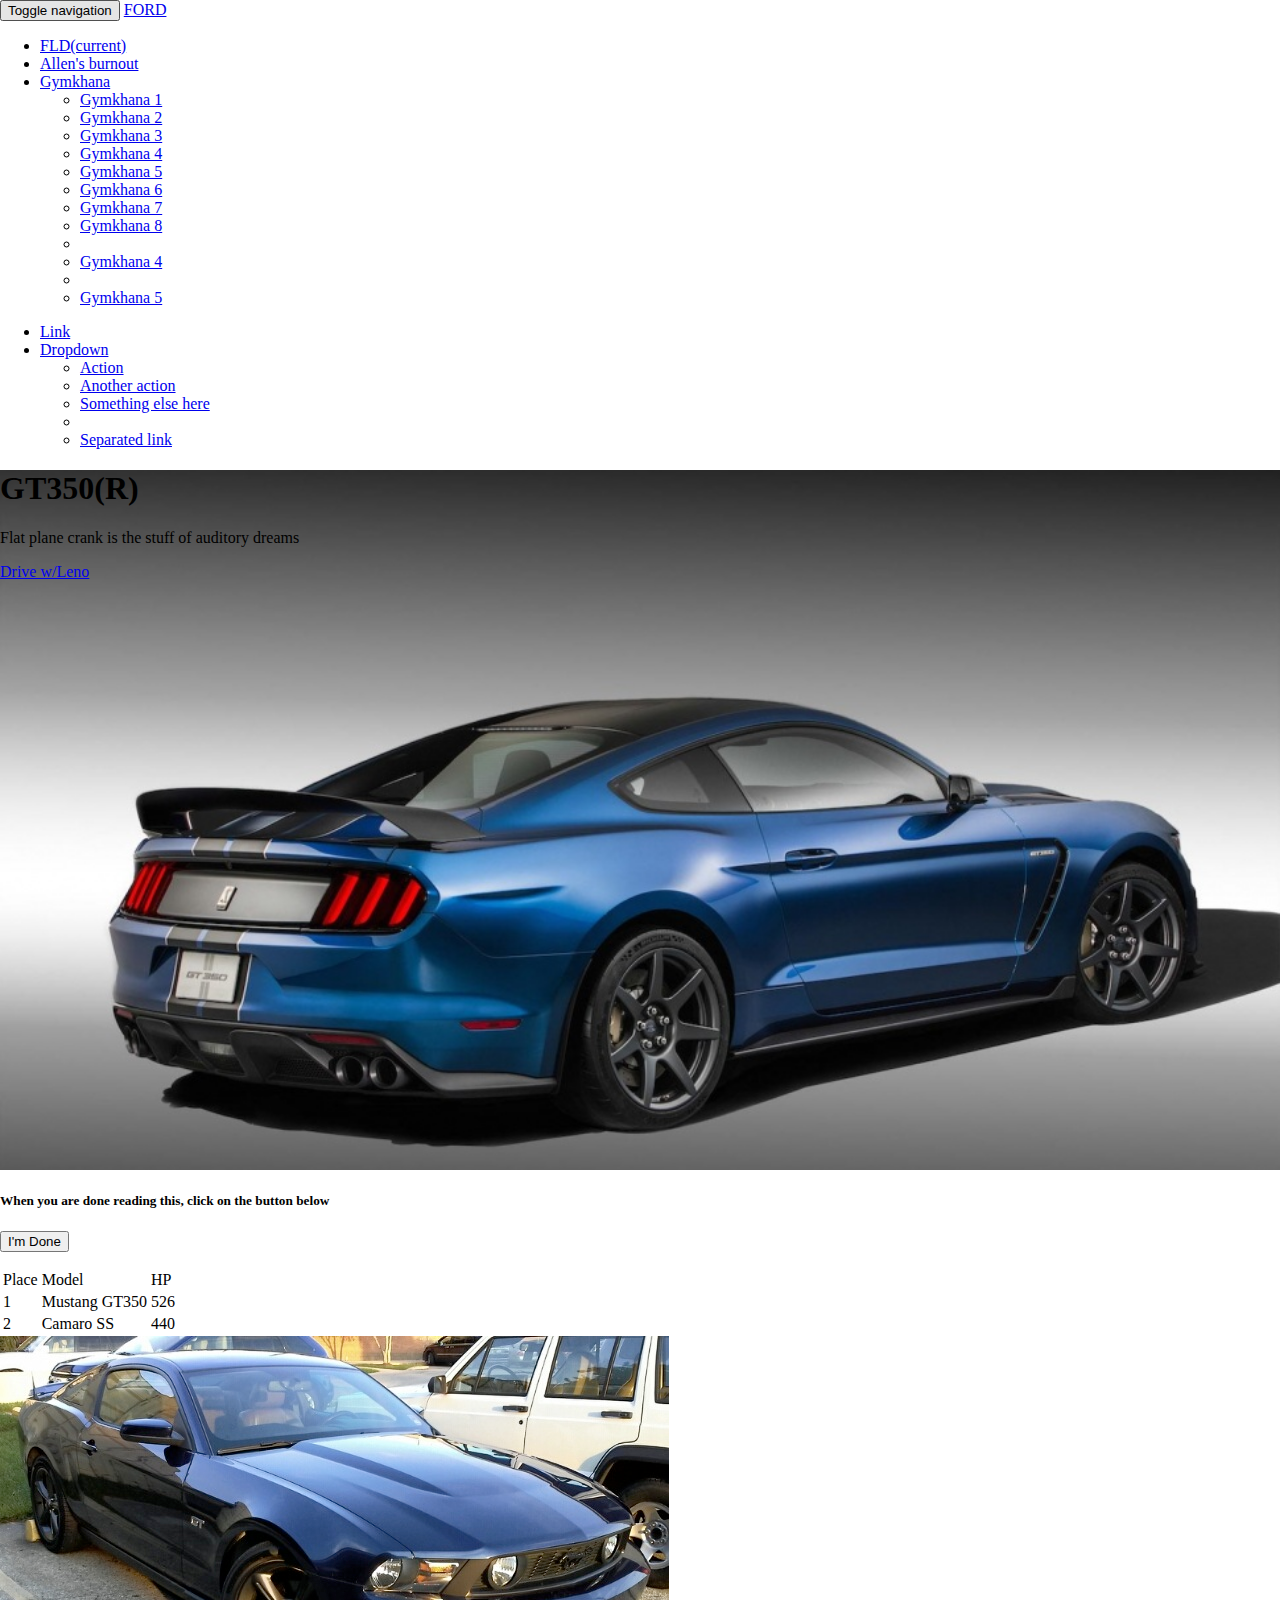
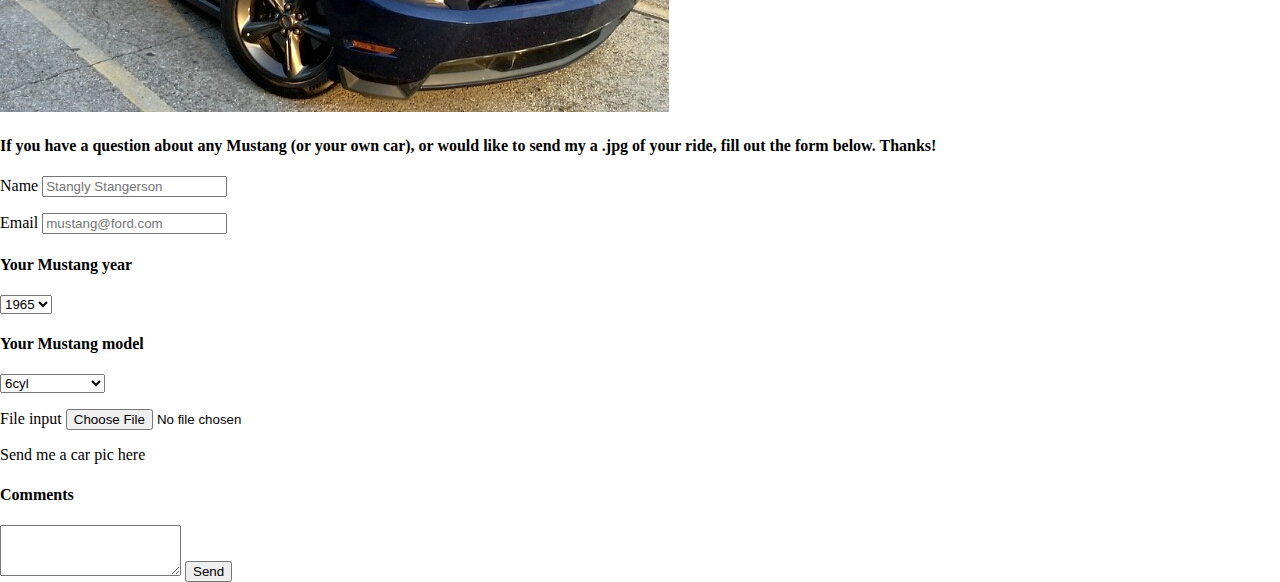
<file: mymustangsite.html>
<!DOCTYPE html>
<html>
<head> 
  <link rel="stylesheet" href="https://bootswatch.com/darkly/bootstrap.min.css">
  <link rel="stylesheet" href="css/styles1.css" media="screen" title="no title" charset="utf-8">
  <meta charset="utf-8">
  <title></title>
</head>
<body>
  <nav class="navbar navbar-default">
    <div class="container-fluid">
      <!-- Brand and toggle get grouped for better mobile display -->
      <div class="navbar-header">
        <button type="button" class="navbar-toggle collapsed" data-toggle="collapse" data-target="#bs-example-navbar-collapse-1" aria-expanded="false">
          <span class="sr-only">Toggle navigation</span>
          <span class="icon-bar"></span>
          <span class="icon-bar"></span>
          <span class="icon-bar"></span>
        </button>
        <a class="navbar-brand" href="http://www.ford.com/cars/mustang/">FORD</a>
      </div>

      <!-- Collect the nav links, forms, and other content for toggling -->
      <div class="collapse navbar-collapse" id="bs-example-navbar-collapse-1">
        <ul class="nav navbar-nav">
          <li class="active"><a href="http://www.fastlanedaily.com">FLD<span class="sr-only">(current)</span></a></li>
          <li><a href="https://www.youtube.com/watch?v=GtEbnXqfx_o&list=FLnuDKoxZEAs3y61BufczMlA&index=62">Allen's burnout</a></li>
          <li class="dropdown">
            <a href="#" class="dropdown-toggle" data-toggle="dropdown" role="button" aria-haspopup="true" aria-expanded="false">Gymkhana <span class="caret"></span></a>
            <ul class="dropdown-menu">
              <li><a href="#">Gymkhana 1</a></li>
              <li><a href="#">Gymkhana 2</a></li>
              <li><a href="#">Gymkhana 3</a></li>
              <li><a href="#">Gymkhana 4</a></li>
              <li><a href="#">Gymkhana 5</a></li>
              <li><a href="#">Gymkhana 6</a></li>
              <li><a href="#">Gymkhana 7</a></li>
              <li><a href="#">Gymkhana 8</a></li>
              <li role="separator" class="divider"></li>
              <li><a href="#">Gymkhana 4</a></li>
              <li role="separator" class="divider"></li>
              <li><a href="#">Gymkhana 5</a></li>
            </ul>
          </li>
        </ul>
        <form class="navbar-form navbar-left" role="search"; action="http://formspree.io/dallensanders@gmail.com" method="POST">

        <ul class="nav navbar-nav navbar-right">
          <li><a href="#">Link</a></li>
          <li class="dropdown">
            <a href="#" class="dropdown-toggle" data-toggle="dropdown" role="button" aria-haspopup="true" aria-expanded="false">Dropdown <span class="caret"></span></a>
            <ul class="dropdown-menu">
              <li><a href="#">Action</a></li>
              <li><a href="#">Another action</a></li>
              <li><a href="#">Something else  here</a></li>
              <li role="separator" class="divider"></li>
              <li><a href="#">Separated link</a></li>
            </ul>
          </li>
        </ul>
      </div><!-- /.navbar-collapse -->
    </div><!-- /.container-fluid -->
  </nav>


  <div class="jumbotron custom-jumbotron">
    <div class="container-fluid">
      <h1>GT350(R)</h1>
      <p>Flat plane crank is the stuff of auditory dreams</p>
      <p><a class="btn btn-primary btn-lg" href="https://www.youtube.com/watch?v=WYU94CB7RO0" role="button">Drive w/Leno</a></p>
    </div>


  </div>
</div>
<div class="container">

  <div class="container-fluid">
    <h5 class="text-center">
      When you are done reading this, click on the button below
    </h5>
    <button type="button" class="image-responsive center-block btn btn-success">I'm Done</button>
    <p>

    </p>
    <table class="table table-striped table-bordered table-hover">
      <tr>
        <td>Place</td>
        <td>Model</td>
        <td>HP</td>
      </tr>
      <tr>
        <td>1</td>
        <td>Mustang GT350</td>
        <td>526</td>
      </tr>
      <tr>
        <td>2</td>
        <td>Camaro SS</td>
        <td>440</td>
      </tr>
    </table>
    <img src="images/stang.jpg" alt="...">
    <h4 class="text-center">If you have a question about any Mustang (or your own car), or would like to send my a .jpg of your ride, fill out the form below.  Thanks!</h4>
    <p>

    </p>
    <form class="form-inline center-block">
      <div class="form-group">
        <label for="exampleInputName2">Name</label>
        <input type="text" class="form-control" id="exampleInputName2" placeholder="Stangly Stangerson">
      </div>
      <p>

      </p>
      <div class="form-group">
        <label for="exampleInputEmail2">Email</label>
        <input type="email" class="form-control" id="exampleInputEmail2" placeholder="mustang@ford.com">
      </div>
      <p>

      </p>
      <h4>Your Mustang year</h4>
      <p>

      </p>
      <select class="form-control">
        <option>1965</option>
        <option>1966</option>
        <option>1967</option>
        <option>1968</option>
        <option>1969</option>
        <option>1970</option>
        <option>1971</option>
        <option>1972</option>
        <option>1973</option>
        <option>1974</option>
        <option>1975</option>
        <option>1976</option>
        <option>1977</option>
        <option>1978</option>
        <option>1979</option>
        <option>1980</option>
        <option>1981</option>
        <option>1982</option>
        <option>1983</option>
        <option>1984</option>
        <option>1985</option>
        <option>1986</option>
        <option>1987</option>
        <option>1988</option>
        <option>1989</option>
        <option>1990</option>
        <option>1991</option>
        <option>1992</option>
        <option>1993</option>
        <option>1994</option>
        <option>1995</option>
        <option>1996</option>
        <option>1997</option>
        <option>1998</option>
        <option>1999</option>
        <option>2000</option>
        <option>2001</option>
        <option>2002</option>
        <option>2003</option>
        <option>2004</option>
        <option>2005</option>
        <option>2006</option>
        <option>2007</option>
        <option>2008</option>
        <option>2009</option>
        <option>2010</option>
        <option>2011</option>
        <option>2012</option>
        <option>2013</option>
        <option>2014</option>
        <option>2015</option>
        <option>2016</option>


      </select>
      <p>

      </p>
      <h4>Your Mustang model</h4>
      <p>

      </p>
      <select class="form-control">
        <option>6cyl</option>
        <option>4cyl SVO</option>
        <option>4cyl Ecoboost</option>
        <option>LX 8cyl</option>
        <option>GT</option>
        <option>GT Premium</option>
        <option>GT500</option>
        <option>GT350</option>
      </select>
      <p>

      </p>
      <div class="form-group">
        <label for="exampleInputFile">File input</label>
        <input type="file" id="exampleInputFile">
        <p class="help-block">Send me a car pic here  </p>
      </div>
      <p>

      </p>
      <h4 class=text-align:left>Comments</h4>
      <textarea class="form-control" rows="3"></textarea>

      <button type="submit" class="btn btn-default">Send</button>
    </form>
  </div>
  <script src="https://ajax.googleapis.com/ajax/libs/jquery/2.2.0/jquery.min.js"></script>

  <script src="https://maxcdn.bootstrapcdn.com/bootstrap/3.3.6/js/bootstrap.min.js" integrity="sha384-0mSbJDEHialfmuBBQP6A4Qrprq5OVfW37PRR3j5ELqxss1yVqOtnepnHVP9aJ7xS" crossorigin="anonymous"></script>
  </html>
</body>
</file>
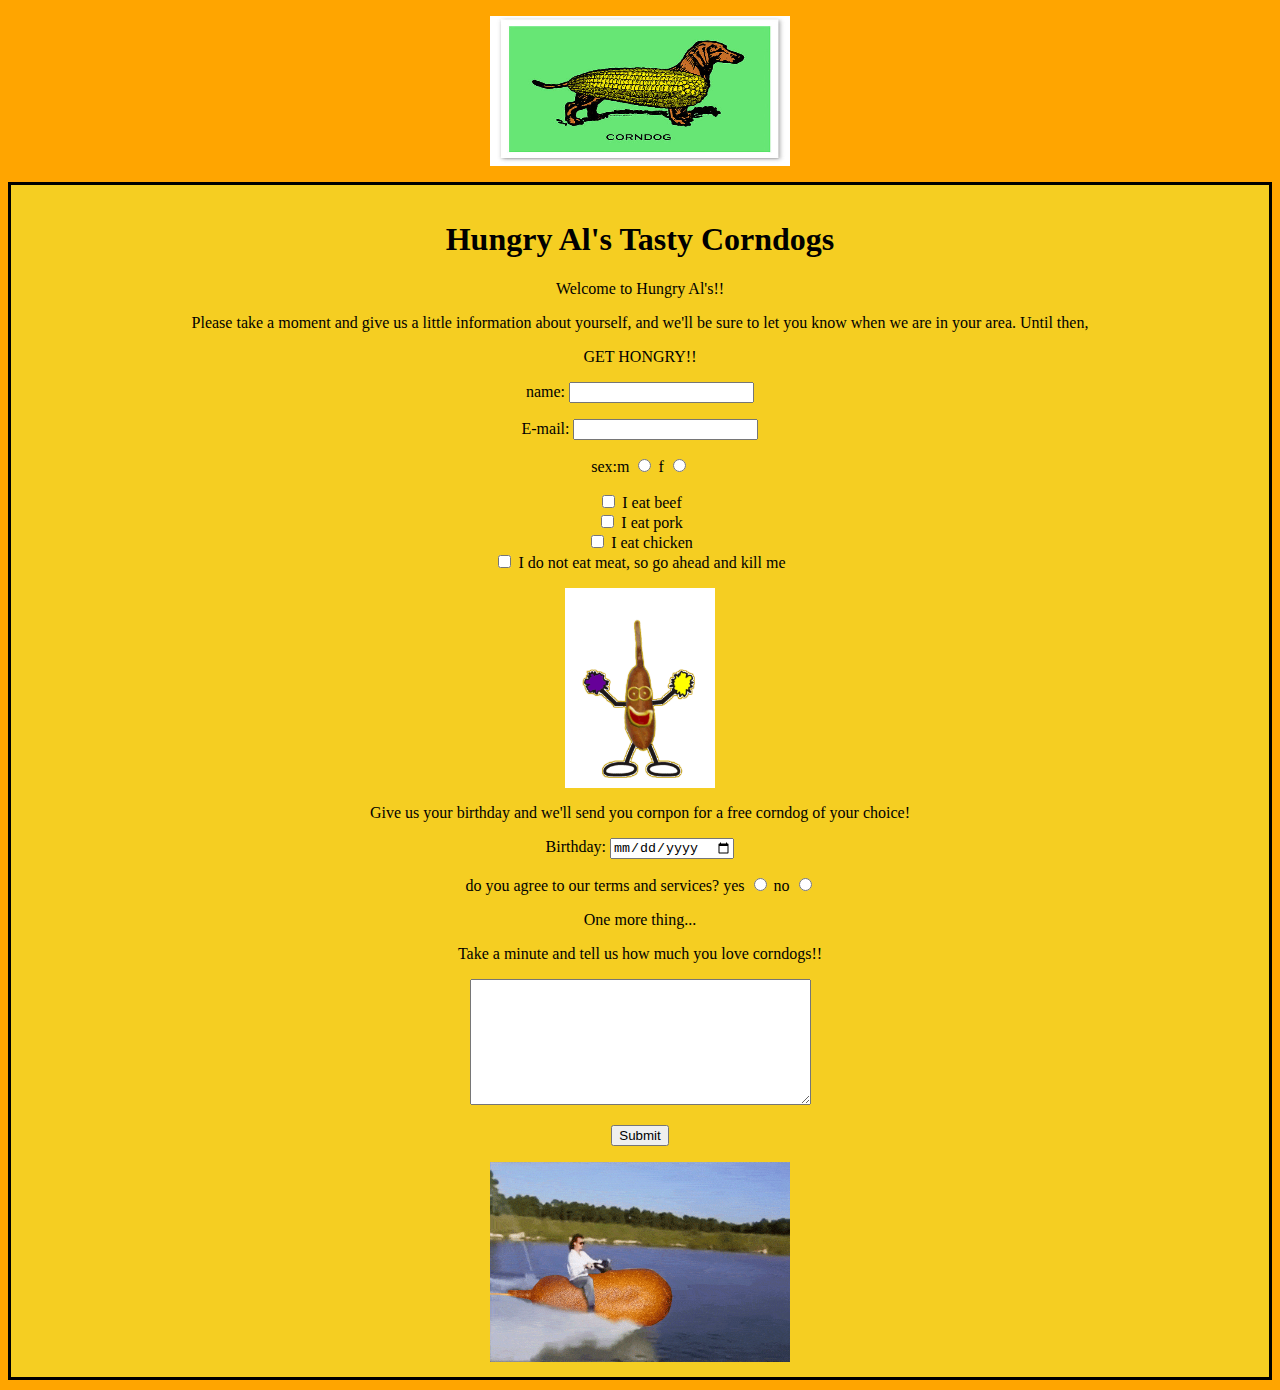
<file: pages/corndog.html>
<!DOCTYPE html>
<html>
<head>
  <meta charset="utf-8">
  <title></title>
  <link rel="stylesheet" href="../css/corndog.css" media="screen" title="no title" charset="utf-8">
</head>
<body>
<p></p>
<p></p>
    <IMG class="cob";
    src="../images/dogcorn2.jpg" alt=""/>
    <p></p>

    <div>
    <form action="http://formspree.io/dallensanders@gmail.com" method="POST">
      <h1 align="center">Hungry Al's Tasty Corndogs</h1>


      <p></p>
      <p >Welcome to Hungry Al's!!</p>
      <p >
        Please take a moment and give us a little information about yourself, and we'll be sure to let you know when we are in your area.  Until then,</p>
        <p>
          GET HONGRY!!

        </p>
        name: <input type="text" name="name" value="">
        
        <p></p>
        E-mail:
        <input type="email" name="email">
        <p></p>
        sex:m <input type="radio" name="sex" value="male">
        f <input type="radio" name="sex" value="female">
        <p></p>
        <input type="checkbox" name="beef" value="beef"> I eat beef<br>
        <input type="checkbox" name="pork" value="pork"> I eat pork<br>
        <input type="checkbox" name="chicken" value="chicken"> I eat chicken<br>
        <input type="checkbox" name="idiot" value="idiot"> I do not eat meat, so go ahead and kill me<br>
        <p>

        </p>
        <img id="pbj"; src="../images/DancingCorndog.gif" alt="It's corndog time!!" align="middle"/>
        <p>
          Give us your birthday and we'll send you cornpon for a free corndog of your choice!
        </p>
        Birthday:
        <input type="date" name="birthday">
        <p>

        </p>
        do you agree to our terms and services?
        yes <input type="radio" name="terms-and-services" value="yes">
        no <input type="radio" name="terms-and-services" value="no">
        <p>
        </p>
        <p>
          One more thing...
        </p>
        <p>
          Take a minute and tell us how much you love corndogs!!
        </p>
        <textarea name="user-message" rows="8" cols="40"></textarea>
        <p>

        </p>
        <input type="submit">
        <p>

        </p>
        <img  id="kenny"src="../images/kennydog.gif " alt="" align="middle"/>


      </form>
    </div>
  </body>
  </html>
</file>
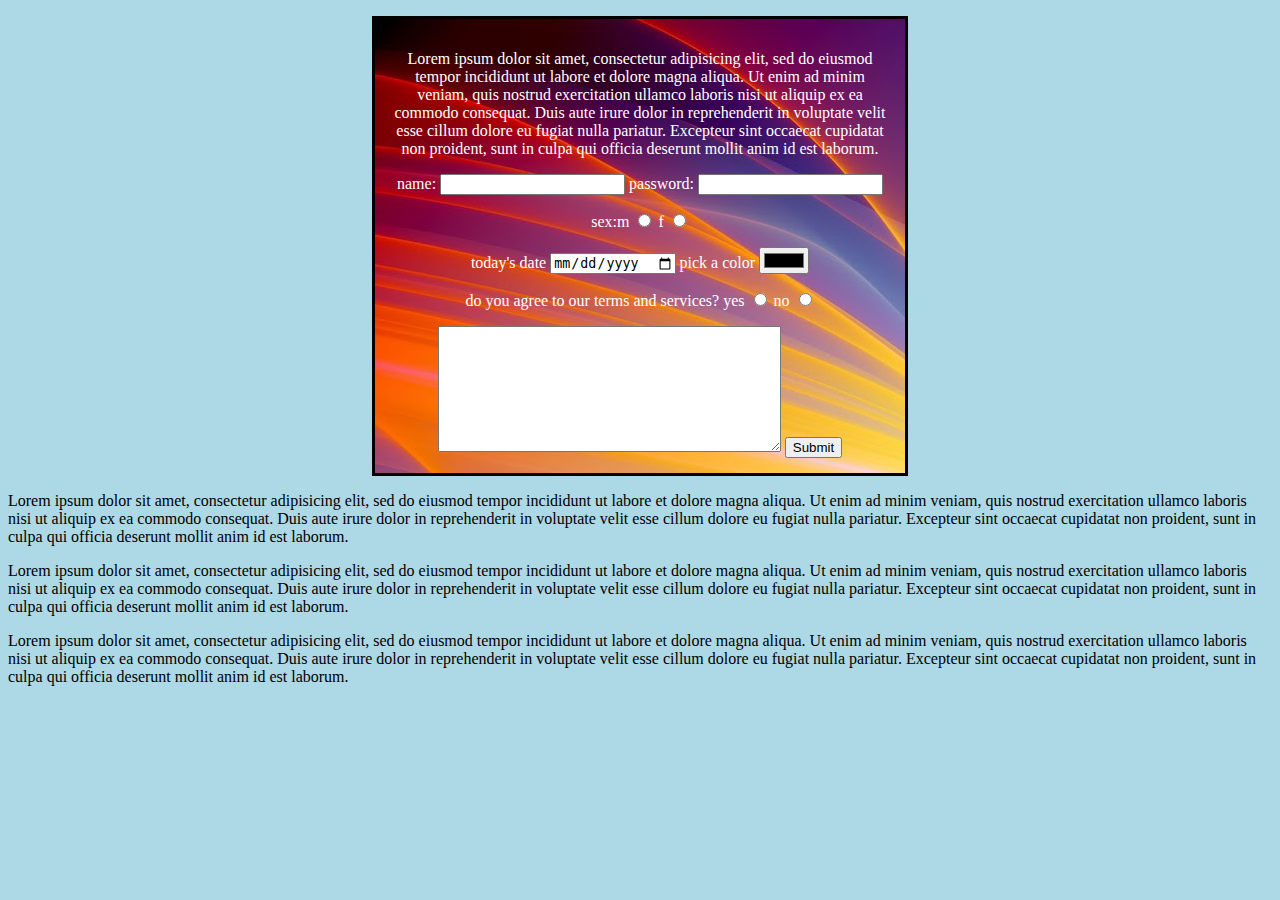
<file: pages/form-sample.html>
<!DOCTYPE html>
<html>
<head>
  <link rel="stylesheet" href="../css/form.css" media="screen" title="no title" charset="utf-8">
  <meta charset="utf-8">
  <title></title>
</head>
<body>

</p>
<div>


  <form action="http://formspree.io/dallensanders@gmail.com" method="POST">

    <p></p>
    <p>
      Lorem ipsum dolor sit amet, consectetur adipisicing elit, sed do eiusmod tempor incididunt ut labore et dolore magna aliqua. Ut enim ad minim veniam, quis nostrud exercitation ullamco laboris nisi ut aliquip ex ea commodo consequat. Duis aute irure dolor in reprehenderit in voluptate velit esse cillum dolore eu fugiat nulla pariatur. Excepteur sint occaecat cupidatat non proident, sunt in culpa qui officia deserunt mollit anim id est laborum.
    </p>
    name: <input type="text" name="name" value="">
    password: <input type="password" name="name" value="">
    <p></p>
    sex:m <input type="radio" name="sex" value="">
    f <input type="radio" name="sex" value="">
    <p></p>

    <p>
    </p>
    today's date <input type="date" name="date" value="">
    pick a color <input type="color" name="color" value="">
    <p class="terms-and-services">


      do you agree to our terms and services?
      yes <input type="radio" name="terms-and-services" value="yes">
      no <input type="radio" name="terms-and-services" value="">
    </p>
    <p>

    </p>
    <textarea name="user-message" rows="8" cols="40"></textarea>
    <input type="submit">

  </form>
</div>
<p>
  Lorem ipsum dolor sit amet, consectetur adipisicing elit, sed do eiusmod tempor incididunt ut labore et dolore magna aliqua. Ut enim ad minim veniam, quis nostrud exercitation ullamco laboris nisi ut aliquip ex ea commodo consequat. Duis aute irure dolor in reprehenderit in voluptate velit esse cillum dolore eu fugiat nulla pariatur. Excepteur sint occaecat cupidatat non proident, sunt in culpa qui officia deserunt mollit anim id est laborum.
</p>
<p>
  Lorem ipsum dolor sit amet, consectetur adipisicing elit, sed do eiusmod tempor incididunt ut labore et dolore magna aliqua. Ut enim ad minim veniam, quis nostrud exercitation ullamco laboris nisi ut aliquip ex ea commodo consequat. Duis aute irure dolor in reprehenderit in voluptate velit esse cillum dolore eu fugiat nulla pariatur. Excepteur sint occaecat cupidatat non proident, sunt in culpa qui officia deserunt mollit anim id est laborum.
</p>
<p>
  Lorem ipsum dolor sit amet, consectetur adipisicing elit, sed do eiusmod tempor incididunt ut labore et dolore magna aliqua. Ut enim ad minim veniam, quis nostrud exercitation ullamco laboris nisi ut aliquip ex ea commodo consequat. Duis aute irure dolor in reprehenderit in voluptate velit esse cillum dolore eu fugiat nulla pariatur. Excepteur sint occaecat cupidatat non proident, sunt in culpa qui officia deserunt mollit anim id est laborum.
</p>
</body>
</html>
</file>
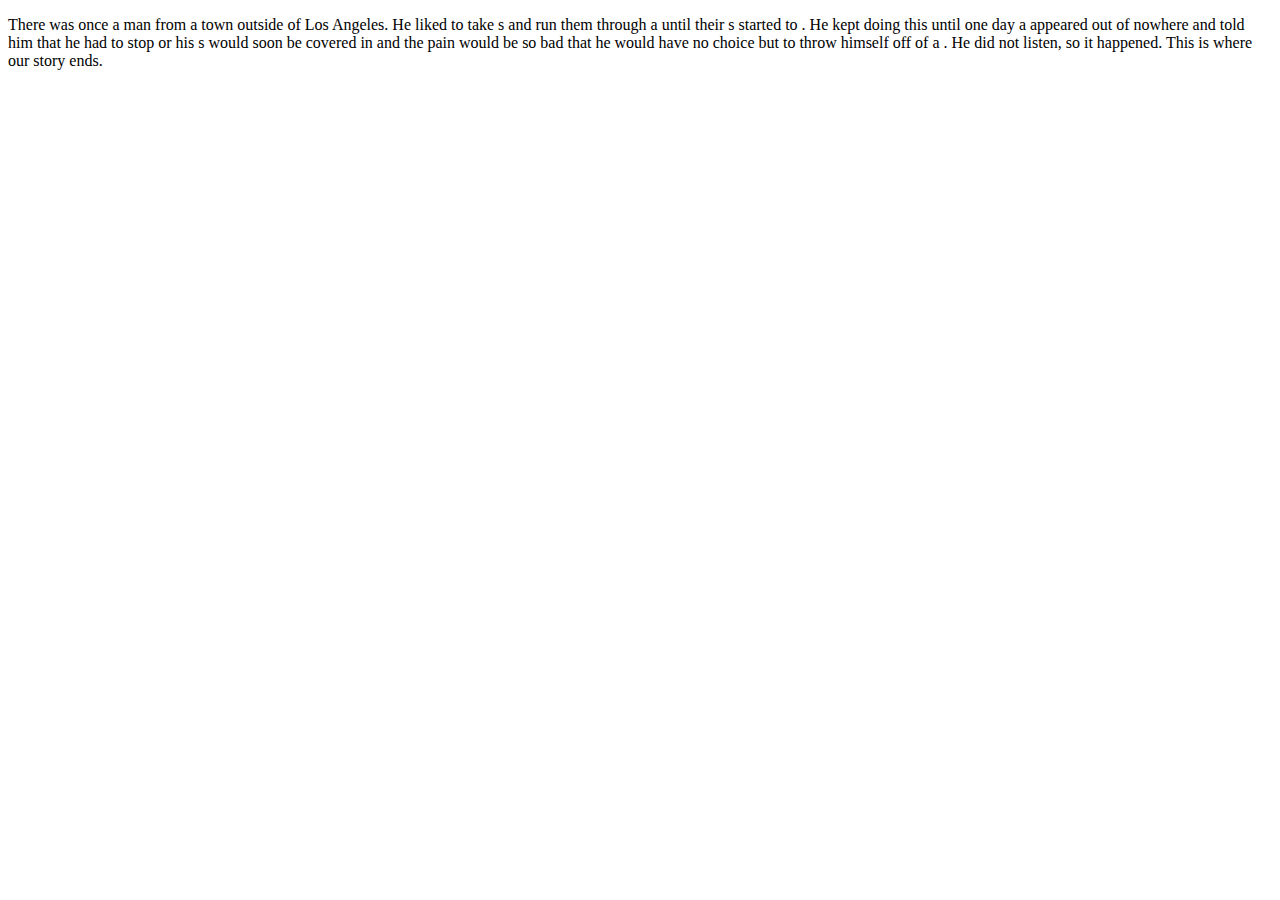
<file: pages/madLib.html>
<!DOCTYPE html>
<html>
  <head>
    <meta charset="utf-8">
    <title></title>
  </head>
  <body>
    <p>
      There was once a <span id="adjective1"></span> man from a <span id="adjective2"></span> town outside of Los Angeles.  He liked to take <span id="noun1"></span>s and <span id="adverb1"></span> run them through a <span id="adjective3"></span> <span id="noun2"></span> until their <span id="bodyPart1"></span>s started to <span id="verb1"></span>.  He kept doing this until one day a <span id="adjective4"></span> <span id="noun3"></span> appeared out of nowhere and <span id="adverb2"></span> told him that he had to stop or his <span id="bodyPart2"></span>s would soon be covered in <span id="smallNoun"></span> and the pain would be so bad that he would have no choice but to throw himself off of a <span id="adjective5"></span> <span id="noun4"></span>.  He did not listen, so it happened.  This is where our story ends.
    </p>

    <script src="../scripts/madLib.js" type="text/javascript">

    </script> 

  </body>
</html>
</file>
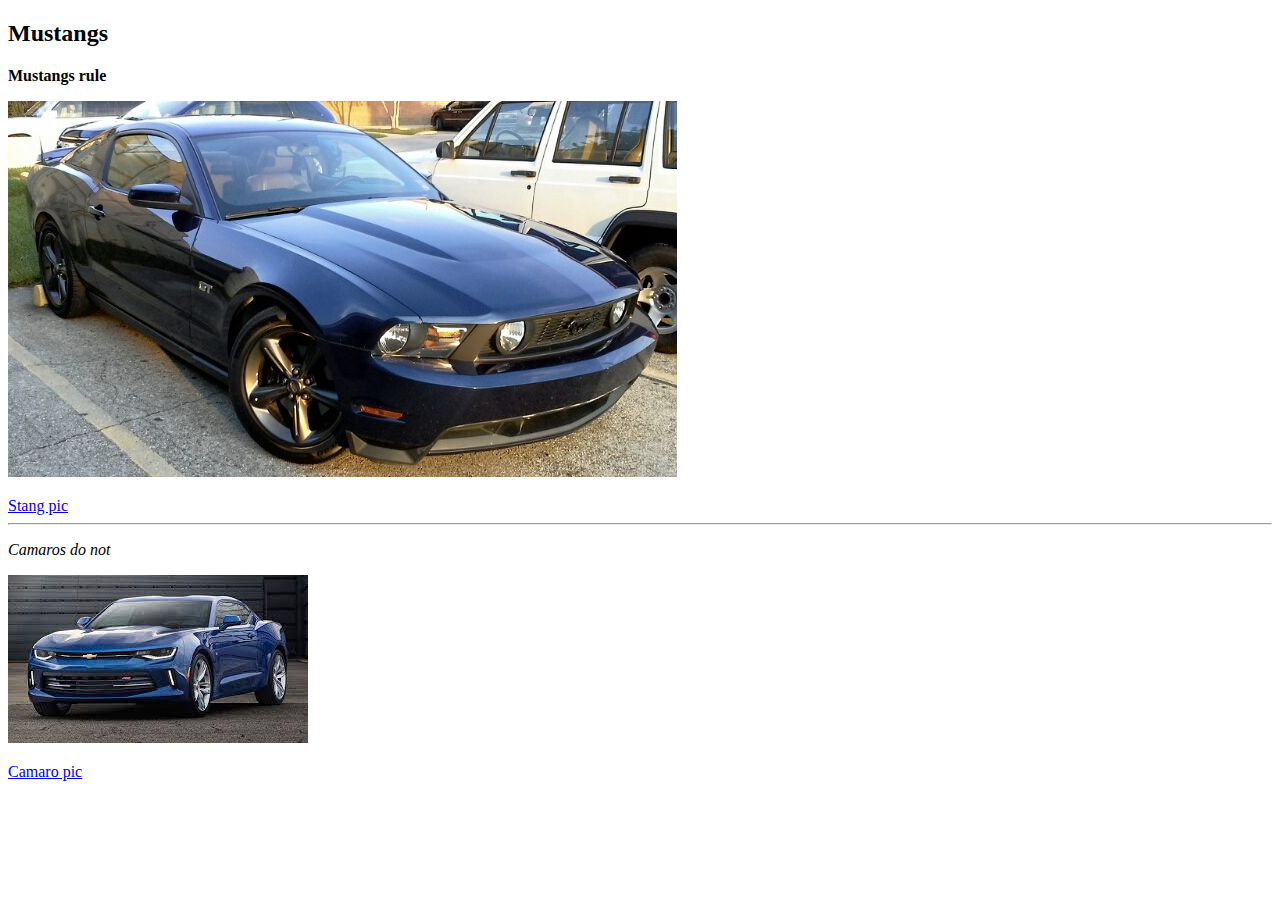
<file: pages/mustang.html>
<!DOCTYPE html>
<html>
<head>
  <meta charset="utf-8">
  <title>Mustang</title>
  <h2>Mustangs</h2>
</head>
<body>
  <p>
    <b>Mustangs rule</b>
  </p>
    <!-- my images are now present -->
  <img src="../images/stang.jpg" alt="" />
<p>
  
</p>
  <a href="images/stang.jpg">Stang pic</a>
  <hr>
  <p>
    <i>Camaros do not</i>
  </p>
  <!-- *and* this one -->
  <img src="../images/camaro.jpg" alt="" />
  <p>

  </p>
  <a href="https://www.google.com/url?sa=i&rct=j&q=&esrc=s&source=images&cd=&cad=rja&uact=8&ved=0ahUKEwiKuaqy3J3LAhUSwWMKHay0CMgQjRwIBw&url=http%3A%2F%2Fwww.chevrolet.com%2Fcamaro-sports-car.html&psig=AFQjCNHj15Ij9Fg2GGRlNRZujyFJ1mfBeQ&ust=1456861026958249">Camaro pic</a>

</body>
</html>
</file>
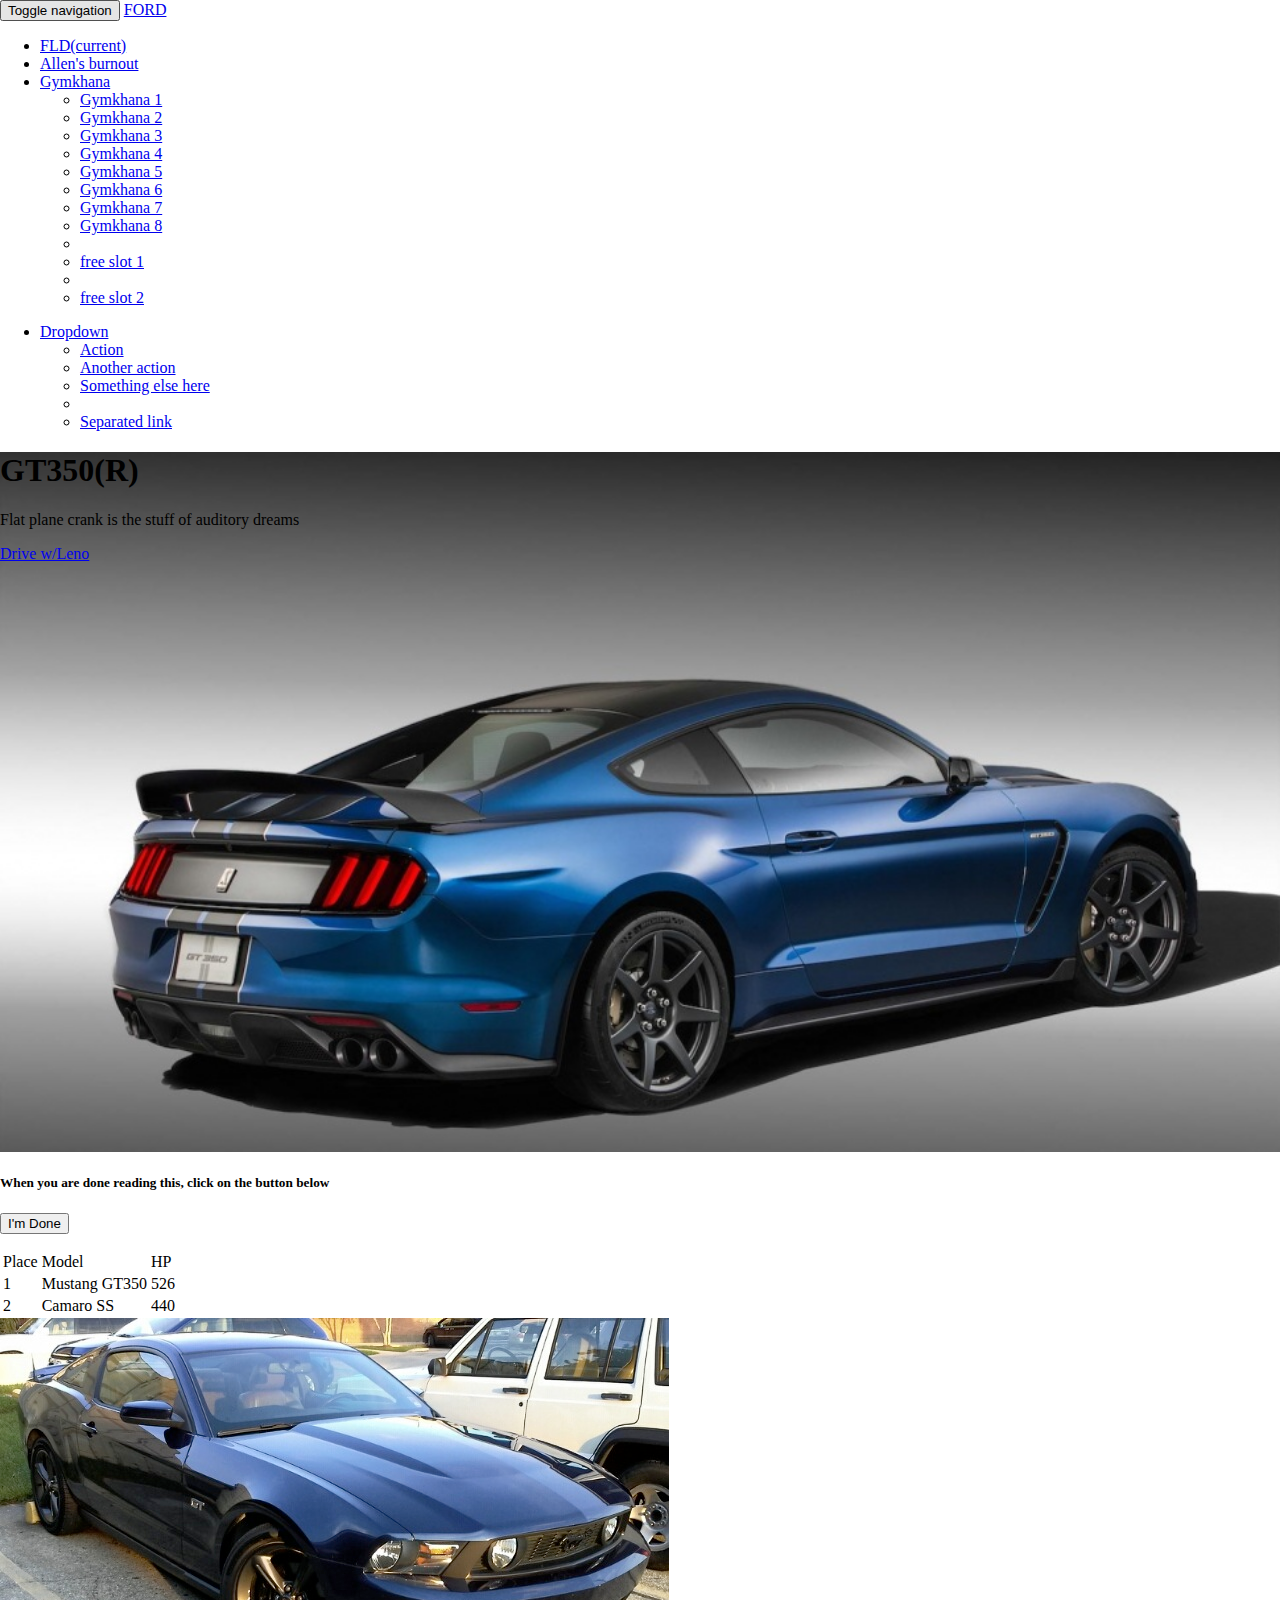
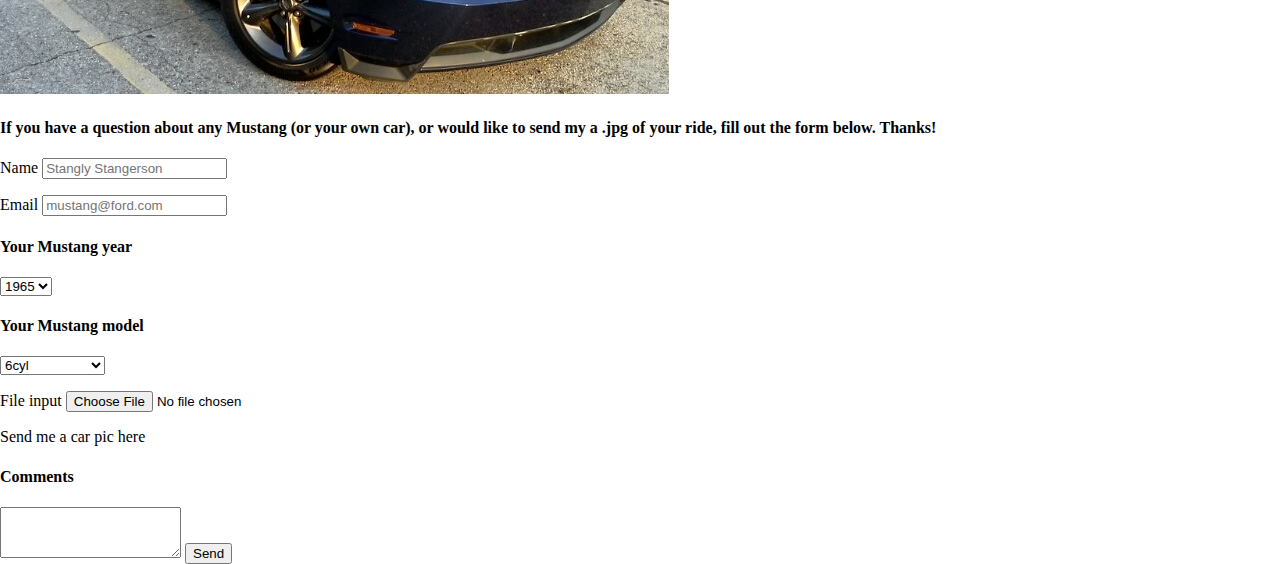
<file: pages/mymustangsite.html>
<!DOCTYPE html>
<html>
<head>
  <link rel="stylesheet" href="https://bootswatch.com/darkly/bootstrap.min.css">
  <link rel="stylesheet" href="../css/styles1.css" media="screen" title="no title" charset="utf-8">
  <meta charset="utf-8">
  <title></title>
</head>
<body>
  <nav class="navbar navbar-default">
    <div class="container-fluid">
      <!-- Brand and toggle get grouped for better mobile display -->
      <div class="navbar-header">
        <button type="button" class="navbar-toggle collapsed" data-toggle="collapse" data-target="#bs-example-navbar-collapse-1" aria-expanded="false">
          <span class="sr-only">Toggle navigation</span>
          <span class="icon-bar"></span>
          <span class="icon-bar"></span>
          <span class="icon-bar"></span>
        </button>
        <a class="navbar-brand" href="http://www.ford.com/cars/mustang/">FORD</a>
      </div>

      <!-- Collect the nav links, forms, and other content for toggling -->
      <div class="collapse navbar-collapse" id="bs-example-navbar-collapse-1">
        <ul class="nav navbar-nav">
          <li class="active"><a href="http://www.fastlanedaily.com">FLD<span class="sr-only">(current)</span></a></li>
          <li><a href="https://www.youtube.com/watch?v=GtEbnXqfx_o&list=FLnuDKoxZEAs3y61BufczMlA&index=62">Allen's burnout</a></li>
          <li class="dropdown">
            <a href="#" class="dropdown-toggle" data-toggle="dropdown" role="button" aria-haspopup="true" aria-expanded="false">Gymkhana <span class="caret"></span></a>
            <ul class="dropdown-menu">
              <li><a href="https://www.youtube.com/watch?v=yq9kPPMMekQ
">Gymkhana 1</a></li>
              <li><a href="https://www.youtube.com/watch?v=HQ7R_buZPSo
">Gymkhana 2</a></li>
              <li><a href="https://www.google.com/url?sa=t&rct=j&q=&esrc=s&source=web&cd=3&cad=rja&uact=8&ved=0ahUKEwiE9cfv57HLAhUG32MKHRCFDjwQtwIIJDAC&url=https%3A%2F%2Fwww.youtube.com%2Fwatch%3Fv%3DW6ZnjpYxyyE&usg=AFQjCNG9R1MYSLBVqedgdiXKxORg7iM04w&sig2=uFjZMGGbBvD5NgBsHZHEfQ&bvm=bv.116274245,d.cGc">Gymkhana 3</a></li>
              <li><a href="https://www.youtube.com/watch?v=btViXvIDsi0
">Gymkhana 4</a></li>
              <li><a href="https://www.youtube.com/watch?v=LuDN2bCIyus
">Gymkhana 5</a></li>
              <li><a href="https://www.youtube.com/watch?v=878-LYQEcPs
">Gymkhana 6</a></li>
              <li><a href="https://www.youtube.com/watch?v=5qanlirrRWs
">Gymkhana 7</a></li>
              <li><a href="https://www.youtube.com/watch?v=_hf6ke1-i3E
">Gymkhana 8</a></li>
              <li role="separator" class="divider"></li>
              <li><a href="#">free slot 1</a></li>
              <li role="separator" class="divider"></li>
              <li><a href="#">free slot 2</a></li>
            </ul>
          </li>
        </ul>
        <form class="navbar-form navbar-left" role="search"; action="http://formspree.io/dallensanders@gmail.com" method="POST">

        <ul class="nav navbar-nav navbar-right">

          <li class="dropdown">
            <a href="#" class="dropdown-toggle" data-toggle="dropdown" role="button" aria-haspopup="true" aria-expanded="false">Dropdown <span class="caret"></span></a>
            <ul class="dropdown-menu">
              <li><a href="#">Action</a></li>
              <li><a href="#">Another action</a></li>
              <li><a href="#">Something else  here</a></li>
              <li role="separator" class="divider"></li>
              <li><a href="#">Separated link</a></li>
            </ul>
          </li>
        </ul>
      </div><!-- /.navbar-collapse -->
    </div><!-- /.container-fluid -->
  </nav>


  <div class="jumbotron custom-jumbotron img-responsive center-block">
    <div class="container-fluid">
      <h1>GT350(R)</h1>
      <p>Flat plane crank is the stuff of auditory dreams</p>
      <p><a class="btn btn-primary btn-lg" href="https://www.youtube.com/watch?v=WYU94CB7RO0" role="button">Drive w/Leno</a></p>
    </div>


  </div>
</div>
<div class="container">

  <div class="container-fluid">
    <h5 class="text-center">
      When you are done reading this, click on the button below
    </h5>
    <button type="button" class="image-responsive center-block btn btn-success">I'm Done</button>
    <p>

    </p>
    <table class="table table-striped table-bordered table-hover">
      <tr>
        <td>Place</td>
        <td>Model</td>
        <td>HP</td>
      </tr>
      <tr>
        <td>1</td>
        <td>Mustang GT350</td>
        <td>526</td>
      </tr>
      <tr>
        <td>2</td>
        <td>Camaro SS</td>
        <td>440</td>
      </tr>
    </table>
    <img class="img-responsive center-block" src="../images/stang.jpg" alt="...">
    <h4 class="text-center">If you have a question about any Mustang (or your own car), or would like to send my a .jpg of your ride, fill out the form below.  Thanks!</h4>
    <p>

    </p>
    <form class="form-inline center-block">
      <div class="form-group">
        <label for="exampleInputName2">Name</label>
        <input type="text" class="form-control" id="exampleInputName2" placeholder="Stangly Stangerson">
      </div>
      <p>

      </p>
      <div class="form-group">
        <label for="exampleInputEmail2">Email</label>
        <input type="email" class="form-control" id="exampleInputEmail2" placeholder="mustang@ford.com">
      </div>
      <p>

      </p>
      <h4>Your Mustang year</h4>
      <p>

      </p>
      <select class="form-control">
        <option>1965</option>
        <option>1966</option>
        <option>1967</option>
        <option>1968</option>
        <option>1969</option>
        <option>1970</option>
        <option>1971</option>
        <option>1972</option>
        <option>1973</option>
        <option>1974</option>
        <option>1975</option>
        <option>1976</option>
        <option>1977</option>
        <option>1978</option>
        <option>1979</option>
        <option>1980</option>
        <option>1981</option>
        <option>1982</option>
        <option>1983</option>
        <option>1984</option>
        <option>1985</option>
        <option>1986</option>
        <option>1987</option>
        <option>1988</option>
        <option>1989</option>
        <option>1990</option>
        <option>1991</option>
        <option>1992</option>
        <option>1993</option>
        <option>1994</option>
        <option>1995</option>
        <option>1996</option>
        <option>1997</option>
        <option>1998</option>
        <option>1999</option>
        <option>2000</option>
        <option>2001</option>
        <option>2002</option>
        <option>2003</option>
        <option>2004</option>
        <option>2005</option>
        <option>2006</option>
        <option>2007</option>
        <option>2008</option>
        <option>2009</option>
        <option>2010</option>
        <option>2011</option>
        <option>2012</option>
        <option>2013</option>
        <option>2014</option>
        <option>2015</option>
        <option>2016</option>


      </select>
      <p>

      </p>
      <h4>Your Mustang model</h4>
      <p>

      </p>
      <select class="form-control">
        <option>6cyl</option>
        <option>4cyl SVO</option>
        <option>4cyl Ecoboost</option>
        <option>LX 8cyl</option>
        <option>GT</option>
        <option>GT Premium</option>
        <option>GT500</option>
        <option>GT350</option>
      </select>
      <p>

      </p>
      <div class="form-group">
        <label for="exampleInputFile">File input</label>
        <input type="file" id="exampleInputFile">
        <p class="help-block">Send me a car pic here  </p>
      </div>
      <p>

      </p>
      <h4 class=text-align:left>Comments</h4>
      <textarea class="form-control" rows="3"></textarea>

      <button type="submit" class="btn btn-default">Send</button>
    </form>
  </div>
  <script src="https://ajax.googleapis.com/ajax/libs/jquery/2.2.0/jquery.min.js"></script>

  <script src="https://maxcdn.bootstrapcdn.com/bootstrap/3.3.6/js/bootstrap.min.js" integrity="sha384-0mSbJDEHialfmuBBQP6A4Qrprq5OVfW37PRR3j5ELqxss1yVqOtnepnHVP9aJ7xS" crossorigin="anonymous"></script>
  </html>
</body>
</file>
<file: css/styles1.css>
body{
  margin: 0;
}
.navbar{ 
  margin:0;
}
.custom-jumbotron{
  background-image: url(../images/gt350.jpg);
  height:700px;
  background-size:cover;
}

.how-it-works{
  padding-bottom: 25px;
}
/*descendant selector*/


.how-it-works img{
  height:300;width:145;
}
.center-block() {
  display: block;
  margin-left: auto;
  margin-right: auto;
}
.stang {
  background-color: lightblue;
}
.contact-me{
  background-color: #000000;
}
.contact-me input{
  margin-top: 10px;
  margin-bottom: 5px;
  color:black;
}
.contact-me-form{
  max-width:500px;
}
</file>
<file: css/corndog.css>
body {
  background-color:orange;
}


#kenny{
  height:200px; width:300px;
}

IMG.cob{height:150px;width:300px;

  display: block;
    margin-left:auto;
    margin-right:auto;
    top: 10px;
    z-index: -2;
}

#pbj{
  height:200px; width:150px;
}
div{

  text-align: center;
  background-color:#F5CE22;

  padding:15px;
  border:3px solid black;
  /*margin 0*/
  margin:10px auto;
}
</file>
<file: css/form.css>
body {
background-color:lightblue;
}
textarea{
  position:relative;
  top:0px;
}

.terms-and-services{
  /*postion:absolute;*/
  top:0px;
}
  .navbar{
    margin: 0px;
    height:100px;
    width:100%;
    background-color:blue;
    position:fixed;
    top:0px;
    z-index: 1;

  }
div{
color: white;
  text-align: center;
  background-image:url("../images/bkground.jpg");
  width:500px;
padding:15px;
border:3px solid black;
/*margin 0*/
margin:0px auto;
}
</file>
